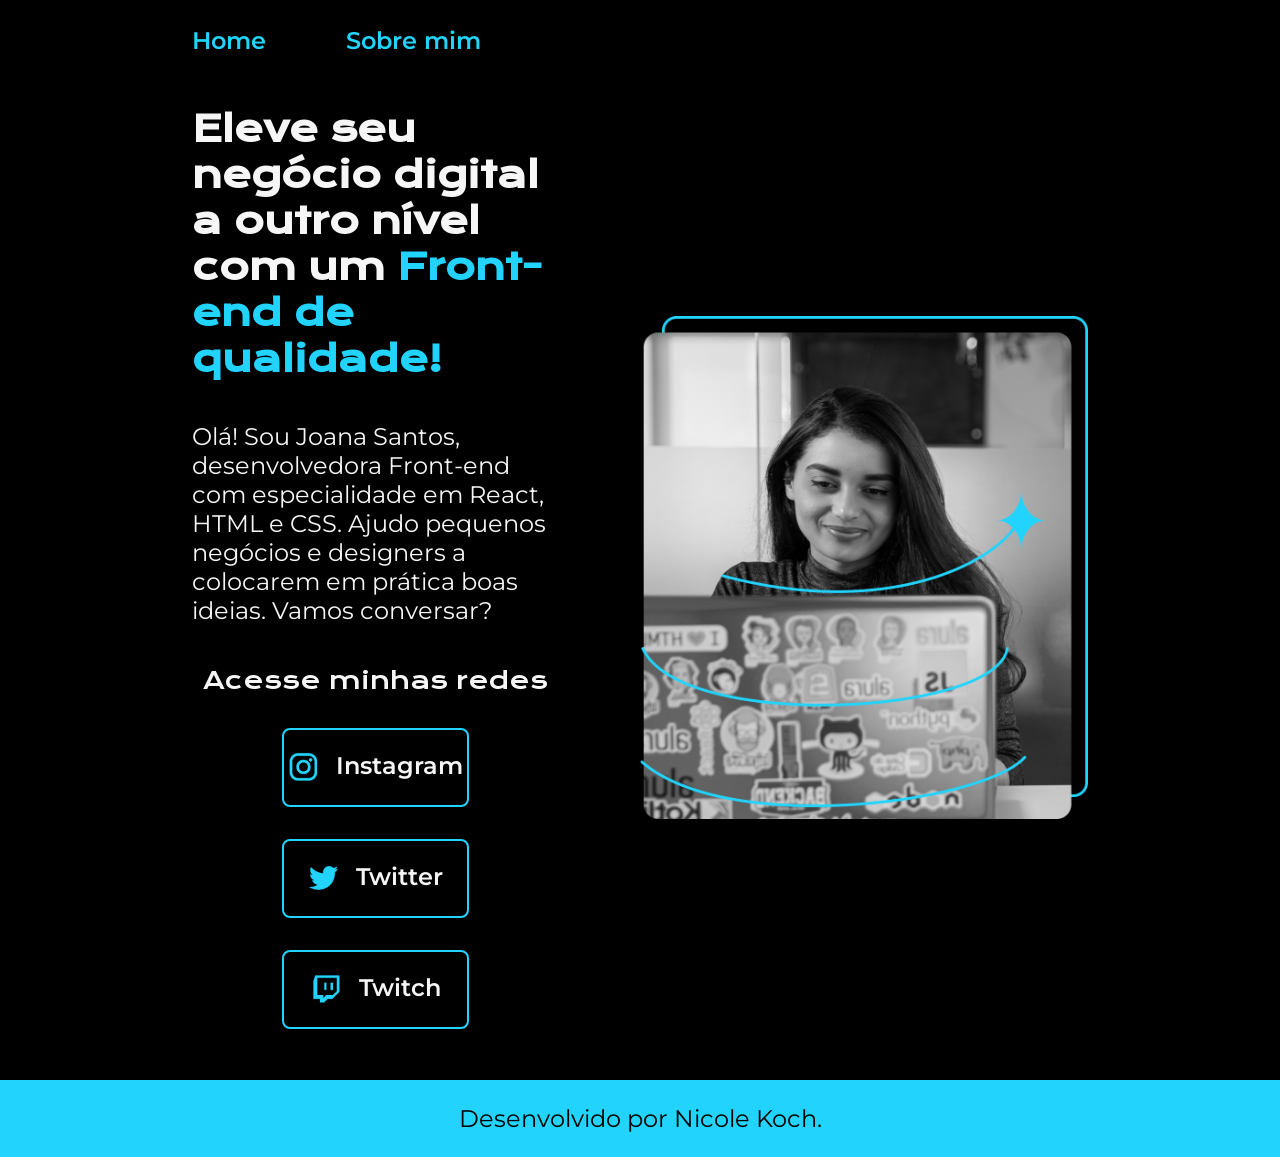
<file: index.html>
<!DOCTYPE html>
<html lang="pt-br">

<head>
    <meta charset="UTF-8">
    <meta http-equiv="X-UA-Compatible" content="IE=edge">
    <meta name="viewport" content="width=device-width, initial-scale=1.0">
    <title>portfolioo</title>
    <link rel="stylesheet" href="./styles/styles.css" >
</head>
<body>
    <header class="cabecalho"> 
        <nav class="cabecalho__menu">
            <a class="cabecalho__menu__link" href="index.html"> Home </a>
            <a class="cabecalho__menu__link" href="about.html"> Sobre mim </a>
            
        </nav>
    </header>

    <main class="apresentacao">
        <section class="apresentacao__conteudo">
        <h1 class="apresentacao_conteudo_titulo"> Eleve seu negócio digital a outro nível com um <strong class="titulo-destaque"> Front-end de qualidade!</strong></h1>
        <p class="apresentacao_conteudo_texto"> Olá! Sou Joana Santos, desenvolvedora Front-end com especialidade em React, HTML e CSS. Ajudo pequenos negócios e designers a colocarem em prática boas ideias. Vamos conversar? </p>
             <div class="apresentacao__links">
                <h2 class="apresentacao__links__subtitulo"> Acesse minhas redes </h2>

                <a class="apresentacao__links__2" href="https://www.instagram.com/nicolekunrathh"> 
                <img src="./assets/instagram.png" alt="logo instagram"> 
                Instagram </a>

                <a class="apresentacao__links__2" href="https://twitter.com/skiesthurzin"> 
                    <img src="./assets/twitter.png" alt="twitter logo">
                    Twitter </a> 
                
                <a class="apresentacao__links__2" href="https://twitch.tv/nicolekjkk"> 
                        <img src="./assets/twitch.png" alt="twitch logo">
                        Twitch </a> 

            </div>
        </section>
        <img class="apresentacao__imagem" src="./assets/Imagem.png" alt=" foto da Joana">
    </main>
    <footer class="rodape">
        <p> Desenvolvido por Nicole Koch.</p>
    </footer>
</body>
</html>
</file>
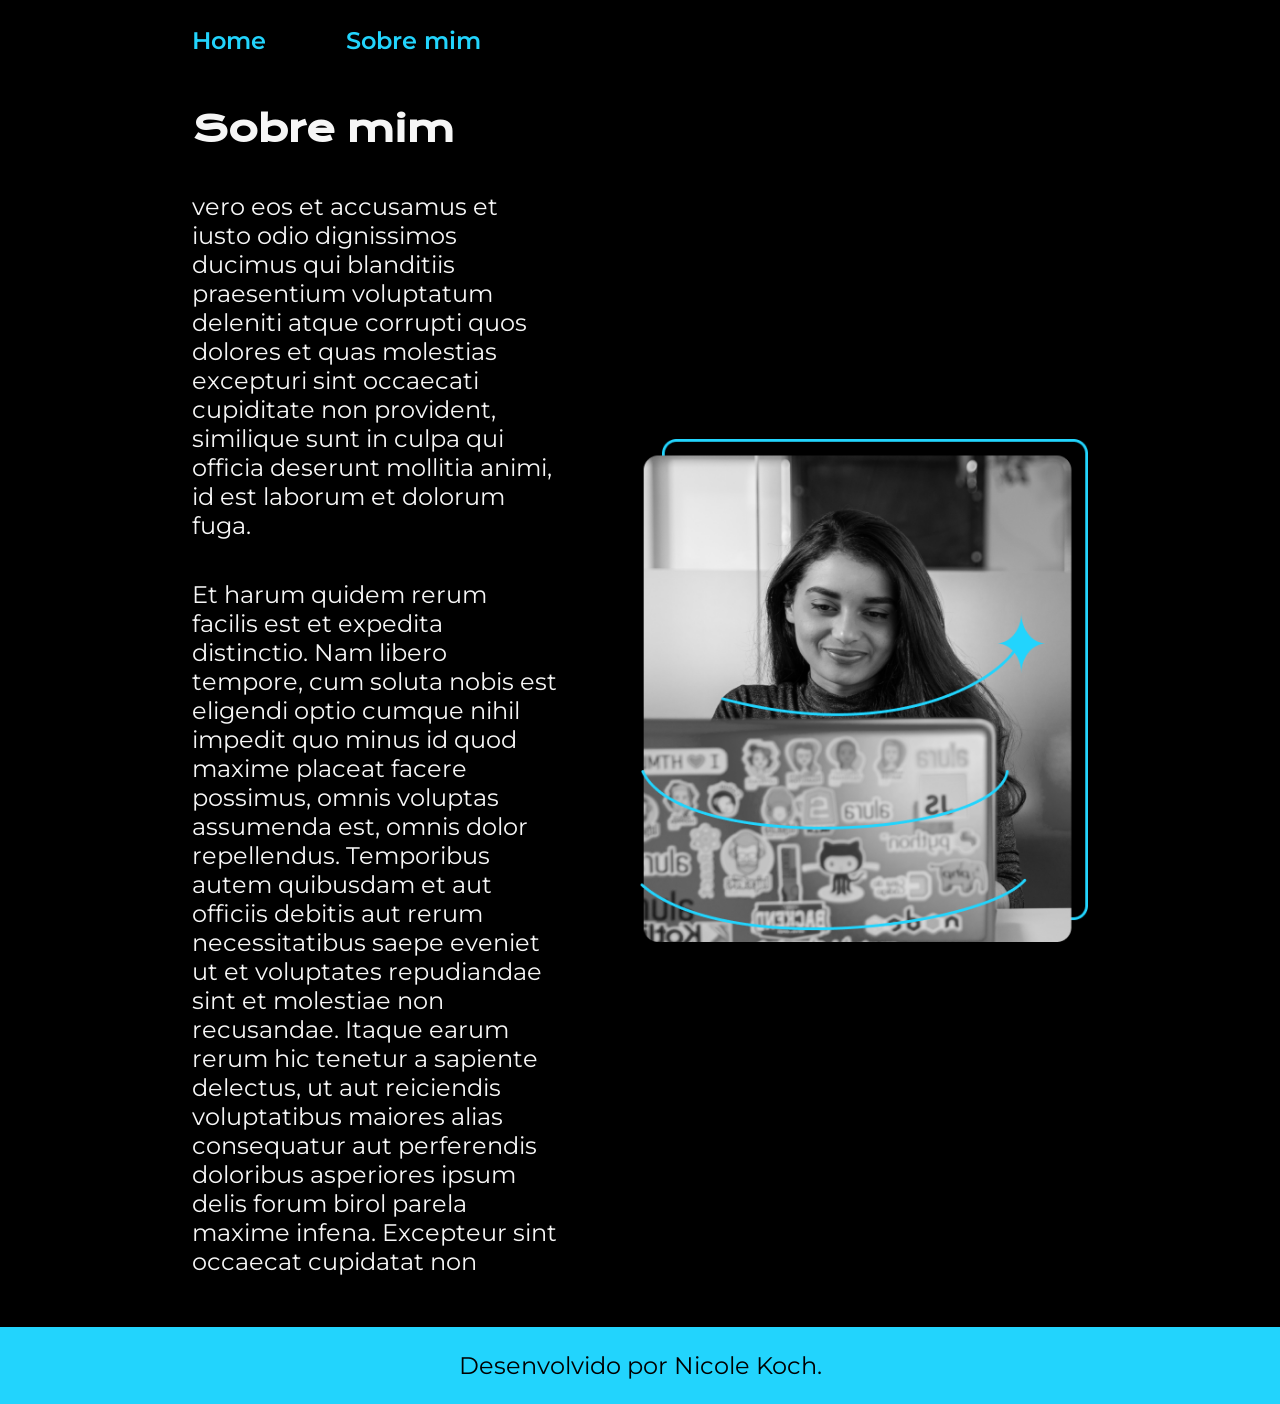
<file: about.html>
<!DOCTYPE html>
<html lang="pt-br">

<head>
    <meta charset="UTF-8">
    <meta http-equiv="X-UA-Compatible" content="IE=edge">
    <meta name="viewport" content="width=device-width, initial-scale=1.0">
    <title> Sobre mim</title>
    <link rel="stylesheet" href="./styles/styles.css">
</head>
<body>

    <header class="cabecalho">
        <nav class="cabecalho__menu">
            <a class="cabecalho__menu__link" href="index.html"> Home </a>
            <a class="cabecalho__menu__link" href="about.html"> Sobre mim </a>
            
        </nav>     
    </header>

    <main class="apresentacao">
        <section class="apresentacao__conteudo">
            <h1 class="apresentacao_conteudo_titulo">Sobre mim</h1>
            <p class="apresentacao_conteudo_texto"> vero eos et accusamus et iusto odio dignissimos ducimus qui blanditiis praesentium voluptatum deleniti atque corrupti quos dolores et quas molestias excepturi sint occaecati cupiditate non provident, similique sunt in culpa qui officia deserunt mollitia animi, id est laborum et dolorum fuga.</p>
            <p class="apresentacao_conteudo_texto">Et harum quidem rerum facilis est et expedita distinctio. Nam libero tempore, cum soluta nobis est eligendi optio cumque nihil impedit quo minus id quod maxime placeat facere possimus, omnis voluptas assumenda est, omnis dolor repellendus. Temporibus autem quibusdam et aut officiis debitis aut rerum necessitatibus saepe eveniet ut et voluptates repudiandae sint et molestiae non recusandae. Itaque earum rerum hic tenetur a sapiente delectus, ut aut reiciendis voluptatibus maiores alias consequatur aut perferendis doloribus asperiores ipsum delis forum birol parela maxime infena. Excepteur sint occaecat cupidatat non</p>
        </section>
        <img class="apresentacao__imagem" src="./assets/Imagem.png" alt=" foto da Joana">
    </main>

    <footer class="rodape">
        <p> Desenvolvido por Nicole Koch.</p>
    </footer>

</body>
</html>
</file>
<file: styles/styles.css>
@import url('https://fonts.googleapis.com/css2?family=Krona+One&family=Montserrat:wght@400;600&display=swap');

    :root {
        --cor-primaria: #000;
        --cor-secundaria: #f6f6f6;
        --cor-terciaria: #22d4fd;
        --cor-hover: #272727;

        --fonte-primaria: 'Krona One', sans-serif;
        --fonte-secundaria: 'Montserrat', sans-serif;

    }

* {    margin: 0;
    padding: 0;   }

body {
    box-sizing: border-box;
    background-color: var(--cor-primaria);
    color: var(--cor-secundaria);
}

.cabecalho {
    padding: 2% 0%  0% 15%;
}

.cabecalho__menu {
   display: flex;
   gap: 80px;
}

.cabecalho__menu__link {
    font-family: var(--fonte-secundaria);
    font-size: 1.5rem;
    font-weight: 600;
    text-decoration: none;
    color: var(--cor-terciaria)

}

.apresentacao {
    padding: 4% 15%;
    display: flex; 
    align-items: center;
    justify-content: space-between;
    gap: 82px;
}

.apresentacao__conteudo {
    width: 50%;
    display: flex;
    flex-direction: column;
    gap: 40px;

}

.apresentacao_conteudo_titulo {
    font-size: 2.25rem;
    font-family: var(--fonte-primaria);

}

.titulo-destaque {
    color: var(--cor-terciaria);
}
    
.apresentacao_conteudo_texto {
    font-size: 24px;
    font-family: var(--fonte-secundaria);
}

.apresentacao__links {
    display: flex; 
    flex-direction: column;
    justify-content: space-between;
    align-items: center;
    gap: 32px;
}

.apresentacao__links__subtitulo {
    font-family: var(--fonte-primaria);
    font-weight: 400;
    font-size: 1.5rem;
}


.apresentacao__links__2 {
    display: flex;
    justify-content: center;
    gap: 16px;
    border: 2px solid var(--cor-terciaria);
    width: 50%;
    text-align: center;
    border-radius: 8px;
    font-size: 1.5rem;
    font-weight: 600;
    padding: 21.5px  0;
    text-decoration: none;
    color: var(--cor-secundaria);
    font-family: var(--fonte-secundaria);
}

.apresentacao__links__2:hover {
    background-color: var(--cor-hover);
}

.apresentacao__imagem {

    width: 50%;
}

.rodape {
    padding: 24px;
    color: var(--cor-primaria);
    background-color: var(--cor-terciaria);
    text-align: center;
    font-family: var(--fonte-secundaria);
    font-size: 1.5rem;
    font-weight: 400;
}

@media (max-width: 1200px) {
    .cabecalho{
        padding: 10%;
    }

    .cabecalho__menu {
            justify-content: center;
        }

    .apresentacao {
        flex-direction: column-reverse;
        padding: 5%;
    }

    .apresentacao__conteudo {
        width: auto;
    }
}
</file>
